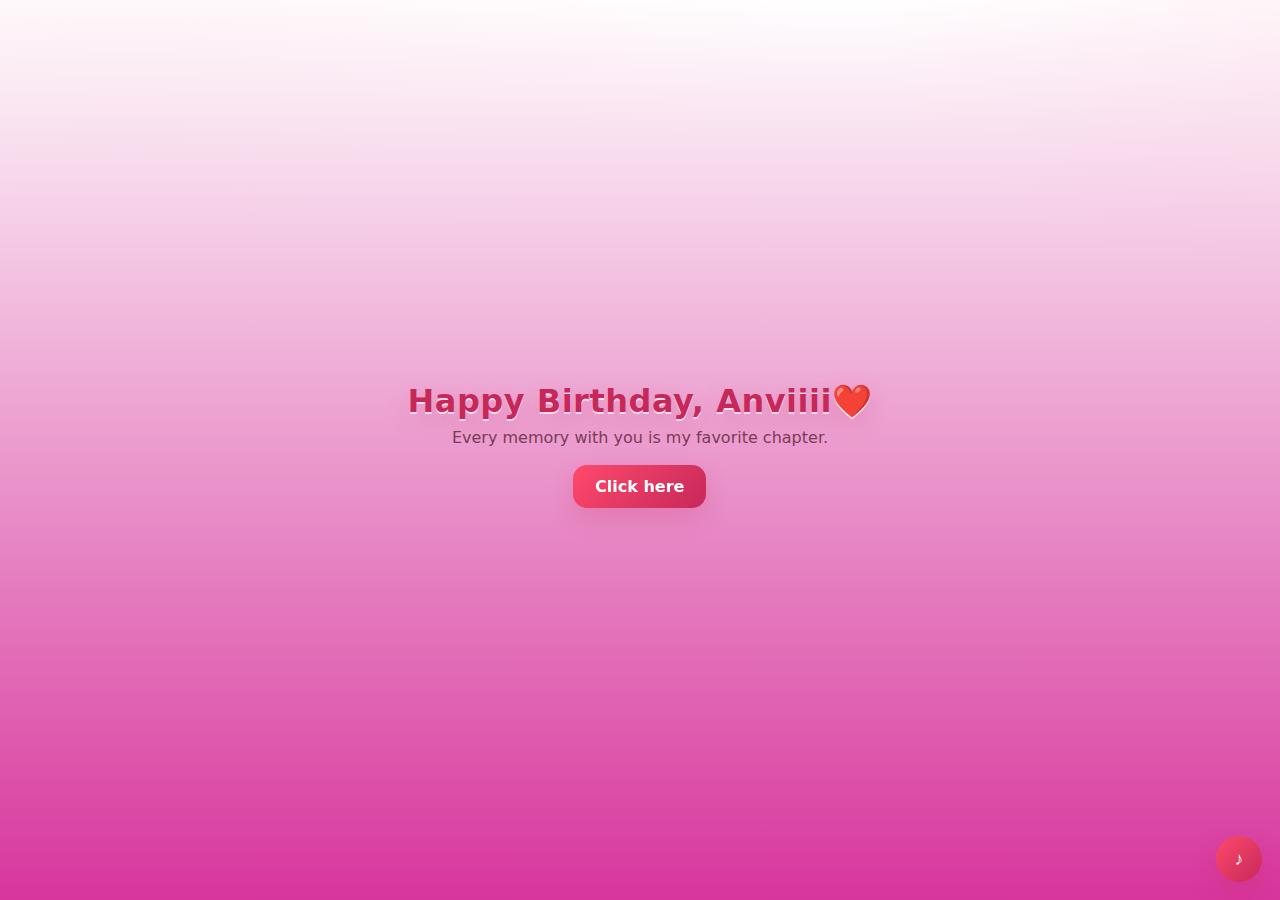
<file: index.html>
<!DOCTYPE html>
<html lang="en">
<head>
  <meta charset="UTF-8">
  <meta name="viewport" content="width=device-width, initial-scale=1.0">
  <link rel="stylesheet" href="styles.css">
  <title>Happy Birthday card || Learningrobo</title>
</head>
<body>
  <main class="landing">
    <div id="hedlinecontainer" class="landing-inner">
      <h1 class="love-title">Happy Birthday, Anviiii❤️</h1>
      <p class="love-sub">Every memory with you is my favorite chapter.</p>
      <div style="margin-top:18px;">
  <a href="letter.html" class="videos-link">Click here</a>
      </div>
    </div>
  </main>

  <!-- floating hearts (kept subtle) -->
  <div class="hearts" aria-hidden="true">
    <span>❤</span><span>❤</span><span>❤</span><span>❤</span><span>❤</span>
  </div>

  <!-- music toggle (same control as other pages) -->
  <button class="music-toggle" aria-label="Play music">♪</button>
  <audio id="bgm" src="love.mp3" preload="none"></audio>
  <script src="js/ripple.js"></script>
</body>
</html>
</file>
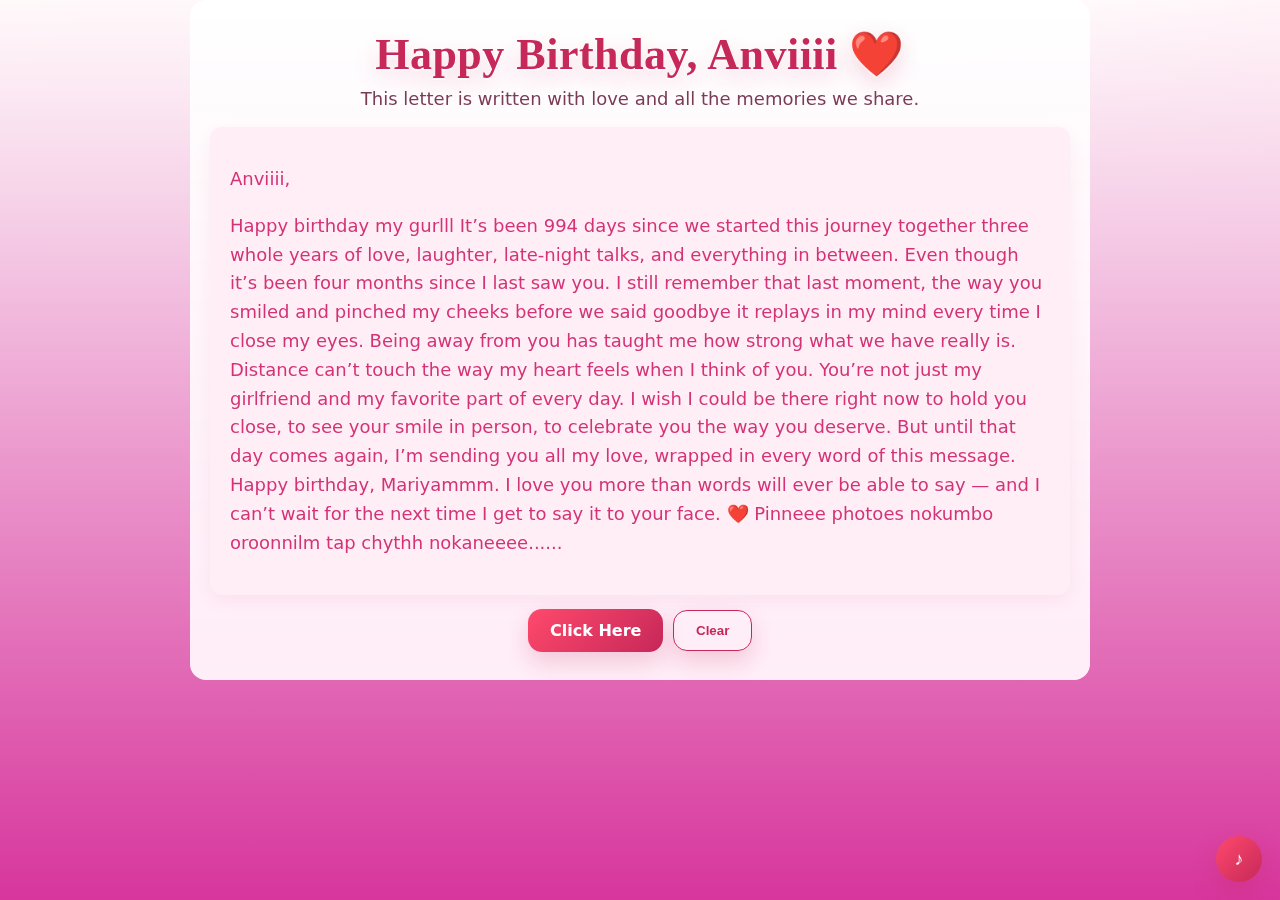
<file: letter.html>
<!DOCTYPE html>
<html lang="en">
<head>
  <meta charset="UTF-8" />
  <meta name="viewport" content="width=device-width, initial-scale=1.0"/>
  <title>HAPPY B'DAY Ammiiii </title>

  <link rel="stylesheet" href="styles.css">
  <style>
  /* remove background image and use themed background */
  body::before{ content:""; position:fixed; inset:0; background:linear-gradient(180deg,#fff,#ffeef6); opacity:0.0; z-index:-1 }
  .container{ max-width:900px; margin:0 auto; padding:28px 18px; text-align:center; background:linear-gradient(180deg,#ffffffee,#ffeef8); border-radius:16px }
    h1{ font-family:'Dancing Script',cursive; font-size:44px; color:var(--rose); text-shadow:0 6px 18px #c6285a33 }
    p{ color:#d33376; font-size:18px }
    .link-button a{ background:linear-gradient(135deg,var(--rose),var(--rose-deep)); padding:12px 22px; border-radius:12px; color:#fff; text-decoration:none; font-weight:700 }
  </style>
</head>
<body>

  <div class="container">
    <h1 class="love-title">Happy Birthday, Anviiii ❤️</h1>
    <p class="love-sub">This letter is written with love and all the memories we share.</p>

    <div class="letter-area" contenteditable="true" aria-label="Write your letter here">
      <p> Anviiii,</p>
      <p>Happy birthday my gurlll It’s been 994 days since we started this journey together three whole years of love, laughter, late-night talks, and everything in between. Even though it’s been four months since I last saw you. I still remember that last moment, the way you smiled and pinched my cheeks before we said goodbye it replays in my mind every time I close my eyes.
Being away from you has taught me how strong what we have really is. Distance can’t touch the way my heart feels when I think of you. You’re not just my girlfriend  and my favorite part of every day.
I wish I could be there right now to hold you close, to see your smile in person, to celebrate you the way you deserve. But until that day comes again, I’m sending you all my love, wrapped in every word of this message.
Happy birthday, Mariyammm. I love you more than words will ever be able to say — and I can’t wait for the next time I get to say it to your face. ❤️ Pinneee photoes nokumbo oroonnilm tap chythh nokaneeee......
      </p>
    </div>

    <div style="margin-top:14px;display:flex;gap:10px;justify-content:center;align-items:center;">
  <a href="pic.html" class="videos-link">Click Here</a>
      <button id="clearBtn" class="videos-link" style="background:transparent;color:var(--rose-deep);border:1px solid var(--rose-deep);">Clear</button>
    </div>
  </div>

  <!-- floating hearts -->
  <div class="hearts" aria-hidden="true">
    <span>❤</span><span>❤</span><span>❤</span><span>❤</span><span>❤</span>
  </div>

  <!-- music toggle -->
  <button class="music-toggle" aria-label="Play music">♪</button>
  <audio id="bgm" src="love.mp3" preload="none"></audio>

  <script>
    document.getElementById('clearBtn').addEventListener('click', ()=>{
      const a = document.querySelector('.letter-area');
      if(confirm('Clear the letter content?')) a.innerHTML = '<p>Dear Anviiii,</p><p></p>';
    });
  </script>
  <script src="js/ripple.js"></script>

</body>
</html>
</file>
<file: styles.css>
:root{
    --rose:#ff496b;
    --rose-deep:#c6285a;
    --cream:#d62f99f7;
    --ink:#311627;
    --gold:#f5c26b;
  }
  
  *{box-sizing:border-box}
  body{
    margin:0;
    font-family: "Poppins", system-ui, -apple-system, Segoe UI, Roboto, Arial, sans-serif;
    color:pink;
    background:
      radial-gradient(1200px 600px at 10% -10%, #ffd4df33, transparent 60%),
      radial-gradient(900px 500px at 110% 0%, #ffc1d633, transparent 60%),
      linear-gradient(180deg, #fff 0%, var(--cream) 100%);
    min-height:100svh;
  }
  
  /* headline */
  #hedlinecontainer{
    text-align:center;
    padding:0 16px 6px;
  }
  .love-title{
    margin:0 0 8px;
    font-weight:800;
    letter-spacing:.5px;
    color:var(--rose-deep);
    text-shadow:0 2px 0 #ffffffaa, 0 8px 24px #c6285a33;
  }
  .love-sub{
    margin:0;
    color:#7a3b55;
  }

  /* landing (index) centered full-screen */
  .landing{
    min-height:100vh;
    display:flex;
    align-items:center;
    justify-content:center;
    padding:20px 12px;
  }
  .landing-inner{ max-width:900px; }
  
  /* Letter area styling */
  .letter-area{
    margin:18px auto 0;
    background:#ffeef6; /* light pink */
    color:#3b2030;
    padding:20px;
    border-radius:12px;
    text-align:left;
    min-height:240px;
    max-width:860px;
    box-shadow:0 6px 18px #c6285a11;
    line-height:1.6;
    font-size:16px;
  }
  
  /* gallery layout retained */
  .gallery{
    width:min(1100px, 94%);
    margin:12px auto 40px;
    display:grid;
    grid-template-columns: repeat(auto-fit, minmax(220px, 1fr));
    gap:18px;
  }
  /* make grid children size themselves (so aspect-ratio on .flip-card works) */
  .gallery > *{
    width:100%;
    display:block;
  }

  /* Video page specific helpers */
  .gallery .video-card{
    display:flex;
    flex-direction:column;
    gap:10px;
  }
  .gallery .video-wrap{
    aspect-ratio: 4/3;
    border-radius:14px;
    overflow:hidden;
  }
  .gallery .video-wrap video{
    width:100%;
    height:100%;
    object-fit:cover;
    display:block;
  }
  .gallery img{
    width:100%;
    display:block;
    border-radius:18px;
    border:1px solid #ffffffaa;
    box-shadow:0 10px 30px #c6285a26, inset 0 0 0 2px #ffffff40;
    background:#fff;
    transform:perspective(800px) rotateX(6deg) translateY(6px) scale(.985);
    opacity:.0;
    transition:transform .7s cubic-bezier(.2,.8,.2,1), opacity .7s ease, box-shadow .7s ease, filter .7s ease;
    filter:saturate(1.08) contrast(1.02);
  }
  .gallery img:hover{
    transform:perspective(800px) rotateX(0) translateY(0) scale(1.01);
    box-shadow:0 14px 40px #c6285a3a, 0 0 0 3px #ffffff80;
  }
  .gallery img.show{
    opacity:1;
    transform:perspective(800px) rotateX(0) translateY(0) scale(1);
  }

  /* Flip card layout */
  .flip-card{
    perspective: 1000px;
    width: 100%;
    /* enforce a consistent thumbnail ratio (change 4/3 to 1/1 for square) */
    aspect-ratio: 4 / 3;
    display: block;
  }
  .flip-inner{
    position: relative;
    width: 100%;
    height: 100%;
    transform-style: preserve-3d;
    transition: transform 0.7s cubic-bezier(.2,.8,.2,1);
    border-radius: 18px;
  }
  .flip-card:focus-within .flip-inner,
  .flip-card:hover .flip-inner{
    transform: rotateY(180deg);
  }
  .flip-front,
  .flip-back{
    position: relative;
    backface-visibility: hidden;
    -webkit-backface-visibility: hidden;
    width: 100%;
    height: 100%;
    border-radius: 18px;
    display: block;
    overflow: hidden;
  }
  .flip-front img{
    width:100%;
    height:100%;
    display:block;
    object-fit: cover; /* crop to fill while preserving focal area */
  }
  .flip-back{
    position: absolute;
    top:0; left:0;
    transform: rotateY(180deg);
    background: linear-gradient(180deg, rgba(0,0,0,0.15), rgba(198,40,90,0.9));
    color: #fff;
    display:flex;
    align-items:center;
    justify-content:center;
    padding:18px;
  }
  .back-content{
    text-align:center;
    font-weight:700;
    font-size:clamp(14px, 1.6vw, 18px);
    line-height:1.2;
  }

  /* Make sure the intersection observer animation still applies to images inside flip-front */
  .gallery img{ will-change: transform, opacity }
  
  /* floating hearts */
  .hearts{
    pointer-events:none;
    position:fixed;
    inset:0;
    overflow:hidden;
  }
  .hearts span{
    position:absolute;
    bottom:-10vh;
    left:var(--x,50%);
    color:var(--rose);
    font-size:clamp(16px, 2.4vw, 28px);
    opacity:.5;
    animation:float calc(8s + var(--d,0s)) linear infinite;
    filter:drop-shadow(0 6px 10px #ff4b6b44);
  }
  .hearts span:nth-child(1){ --x:12%;  --d:0s }
  .hearts span:nth-child(2){ --x:32%;  --d:1s }
  .hearts span:nth-child(3){ --x:56%;  --d:2s }
  .hearts span:nth-child(4){ --x:76%;  --d:1.5s }
  .hearts span:nth-child(5){ --x:90%;  --d:0.5s }
  @keyframes float{
    0%{ transform:translateY(0) scale(0.8) rotate(0deg); opacity:.0 }
    10%{ opacity:.6 }
    50%{ transform:translateY(-50vh) scale(1) rotate(15deg) }
    100%{ transform:translateY(-110vh) scale(1.1) rotate(-10deg); opacity:.0 }
  }
  
  /* subtle gold accents */
  .gallery::after{
    content:"";
    position:absolute;
    inset:auto 0 -30px 0;
    height:30px;
    background:linear-gradient(180deg, #0000, #00000008);
  }
  
  /* music toggle */
  .music-toggle{
    position:fixed;
    right:18px;
    bottom:18px;
    width:46px; height:46px;
    border-radius:50%;
    border:none;
    background:linear-gradient(135deg, var(--rose), var(--rose-deep));
    color:#fff;
    font-size:18px;
    cursor:pointer;
    box-shadow:0 10px 24px #c6285a42;
    transition:transform .2s ease, box-shadow .2s ease, filter .2s ease;
  }
  .music-toggle:hover{ transform:translateY(-2px); box-shadow:0 14px 30px #c6285a55 }
  .music-toggle.on{ filter:brightness(1.15) }

  /* Videos link button */
  .videos-link{
    display:inline-block;
    padding:12px 22px;
    background:linear-gradient(135deg,var(--rose),var(--rose-deep));
    color:#fff;border-radius:14px;text-decoration:none;font-weight:700;box-shadow:0 10px 24px #c6285a33;
  }
  /* Unified animated button utilities ------------------------------------------------ */
  .btn,
  .videos-link,
  .music-toggle,
  button {
    will-change: transform, opacity, box-shadow;
    transition: transform 220ms cubic-bezier(.2,.9,.25,1),
                box-shadow 220ms cubic-bezier(.2,.9,.25,1),
                filter 220ms ease, opacity 180ms ease;
    -webkit-tap-highlight-color: transparent;
  }

  /* Lift + color shift on hover/focus */
  .btn:hover,
  .videos-link:hover,
  .music-toggle:hover,
  button:focus {
    transform: translateY(-6px) scale(1.03);
    box-shadow: 0 18px 40px rgba(198,40,90,0.22);
    outline: none;
  }

  /* Pressed state */
  .btn:active,
  .videos-link:active,
  button:active {
    transform: translateY(-2px) scale(.99);
    box-shadow: 0 6px 14px rgba(0,0,0,0.18) inset, 0 6px 18px rgba(0,0,0,0.12);
  }

  /* subtle pulse for the music toggle when active */
  .music-toggle.on {
    animation: pulse 1.6s infinite ease-in-out;
  }
  @keyframes pulse{
    0%{ box-shadow: 0 10px 24px #c6285a44; transform: translateY(-2px) scale(1.02); }
    50%{ box-shadow: 0 26px 46px #c6285a29; transform: translateY(-4px) scale(1.04); }
    100%{ box-shadow: 0 10px 24px #c6285a44; transform: translateY(-2px) scale(1.02); }
  }

  /* Simple JS-free ripple effect using a pseudo element on links/buttons */
  .videos-link,
  .btn {
    position: relative;
    overflow: hidden;
  }
  .videos-link::after,
  .btn::after {
    content: "";
    position: absolute;
    left: 50%; top: 50%;
    width: 8px; height: 8px;
    background: rgba(255,255,255,0.25);
    border-radius: 999px;
    transform: translate(-50%, -50%) scale(1);
    opacity: 0;
    transition: transform 420ms cubic-bezier(.2,.9,.25,1), opacity 420ms ease;
    pointer-events: none;
  }
  .videos-link:active::after,
  .btn:active::after {
    transform: translate(-50%, -50%) scale(40);
    opacity: 0.06;
    transition: transform 420ms cubic-bezier(.2,.9,.25,1), opacity 420ms ease;
  }

  /* Respect reduced-motion preference */
  @media (prefers-reduced-motion: reduce) {
    * { transition: none !important; animation: none !important }
    .videos-link::after, .btn::after { display: none }
  }

  /* Accessible focus ring for keyboard users */
  :focus {
    outline: none; /* prefer custom focus-visible */
  }
  :focus-visible {
    box-shadow: 0 0 0 4px rgba(198,40,90,0.18), 0 10px 28px rgba(198,40,90,0.14);
    transform: translateY(-6px) scale(1.02);
  }

  /* make sure our link-buttons show a visible ring when focused via keyboard */
  .videos-link:focus-visible,
  .btn:focus-visible,
  .music-toggle:focus-visible,
  button:focus-visible {
    box-shadow: 0 0 0 4px rgba(255,255,255,0.12), 0 0 0 6px rgba(198,40,90,0.20);
    border-radius: 12px;
  }

  /* Mobile-specific improvements */
  @media (max-width: 720px) {
    /* Increase tap target sizes */
    .videos-link, .btn, .music-toggle, button {
      padding: 14px 20px !important;
      border-radius: 14px;
      font-size: 16px;
      min-height: 48px;
      display: inline-flex;
      align-items: center;
      justify-content: center;
    }

    /* Reduce heavy shadows and motion to save battery and reduce jank */
    .btn, .videos-link, .music-toggle { box-shadow: 0 6px 18px rgba(0,0,0,0.12) !important }
    .hearts span{ animation-duration: 10s; opacity: .35; font-size: clamp(12px, 4vw, 20px) }

    /* Slightly smaller transform values on hover */
    .btn:hover, .videos-link:hover, .music-toggle:hover { transform: translateY(-4px) scale(1.02) }

    /* Make gallery images more efficient on mobile */
    .gallery{ gap:12px }
    .flip-card{ aspect-ratio: 3/2 }
  }

  /* JS ripple effect styles */
  .ripple {
    position: absolute;
    border-radius: 50%;
    transform: scale(0);
    background: rgba(255,255,255,0.34);
    pointer-events: none;
    will-change: transform, opacity;
    animation: ripple 600ms cubic-bezier(.2,.9,.25,1);
    box-shadow: 0 6px 18px rgba(198,40,90,0.12) inset;
  }
  @keyframes ripple{
    0%{ transform: scale(0); opacity: .9 }
    60%{ transform: scale(1); opacity: .45 }
    100%{ transform: scale(1.2); opacity: 0 }
  }
</file>
